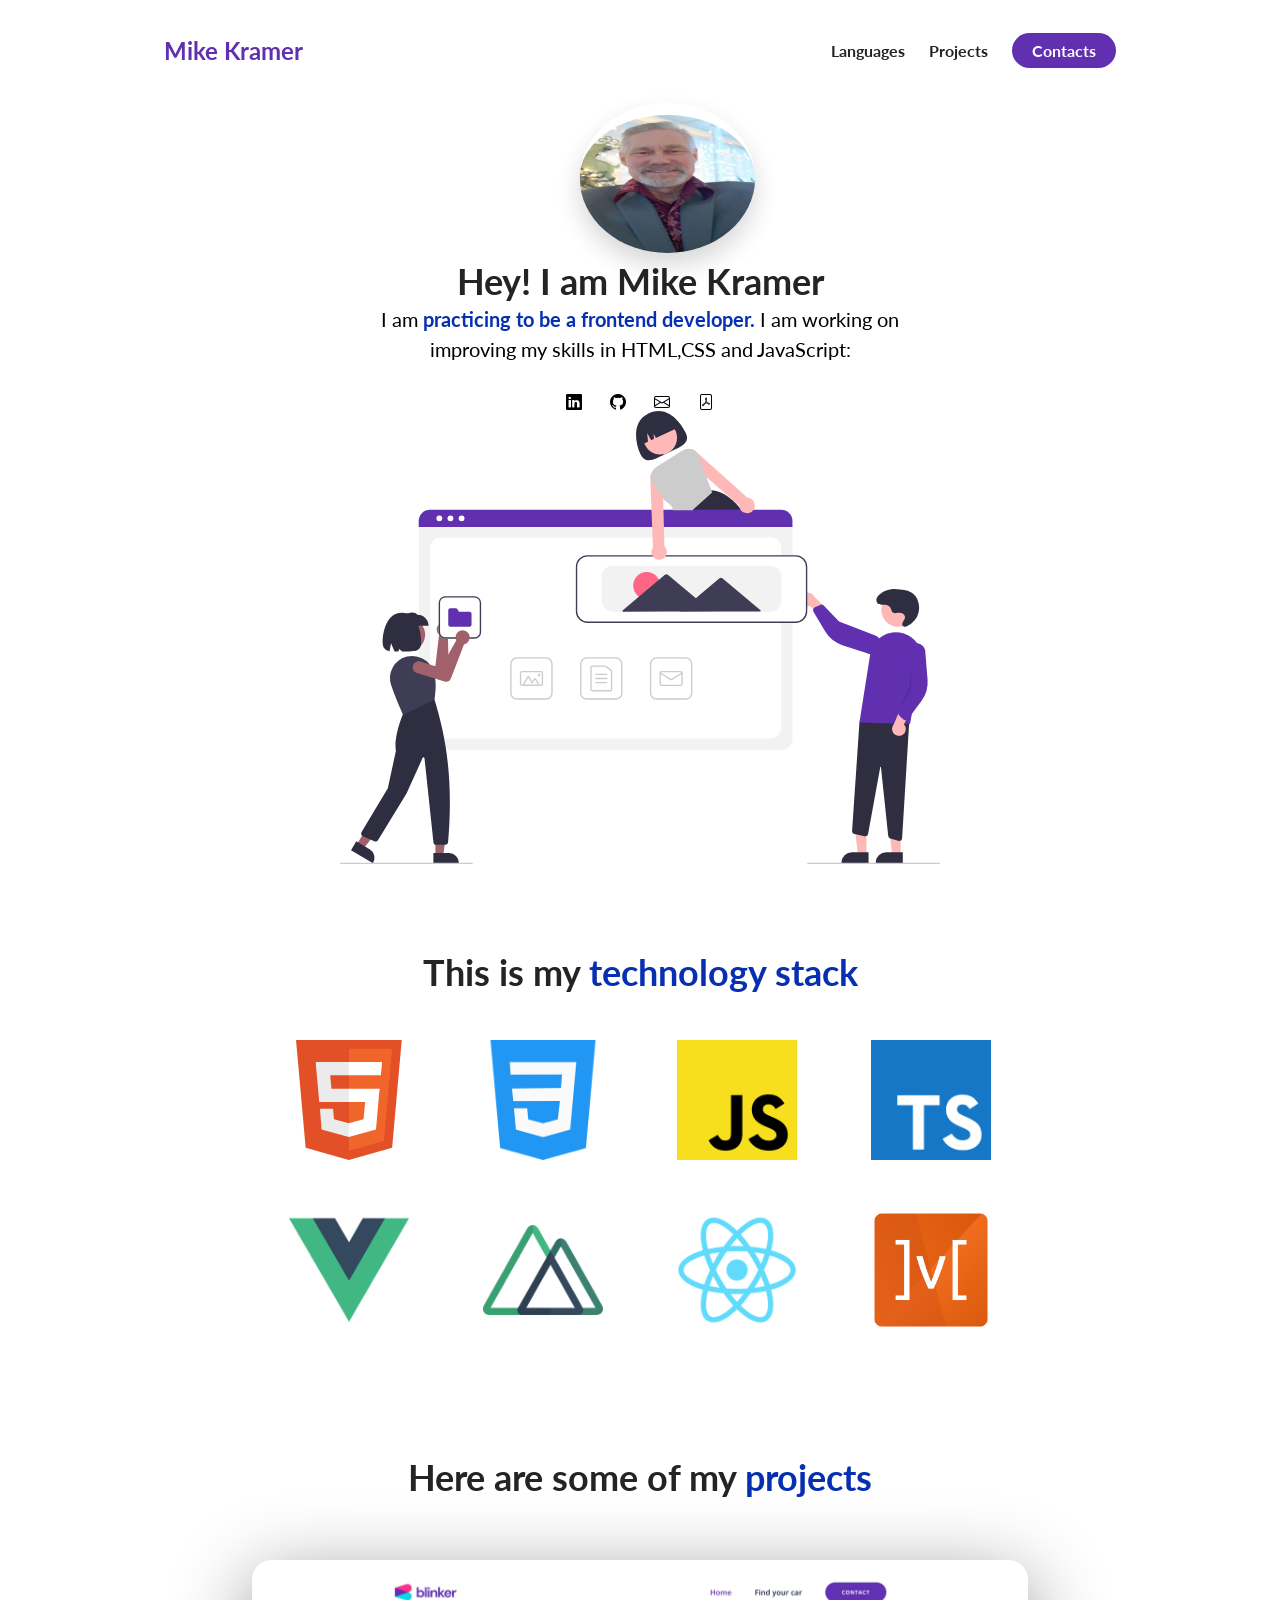
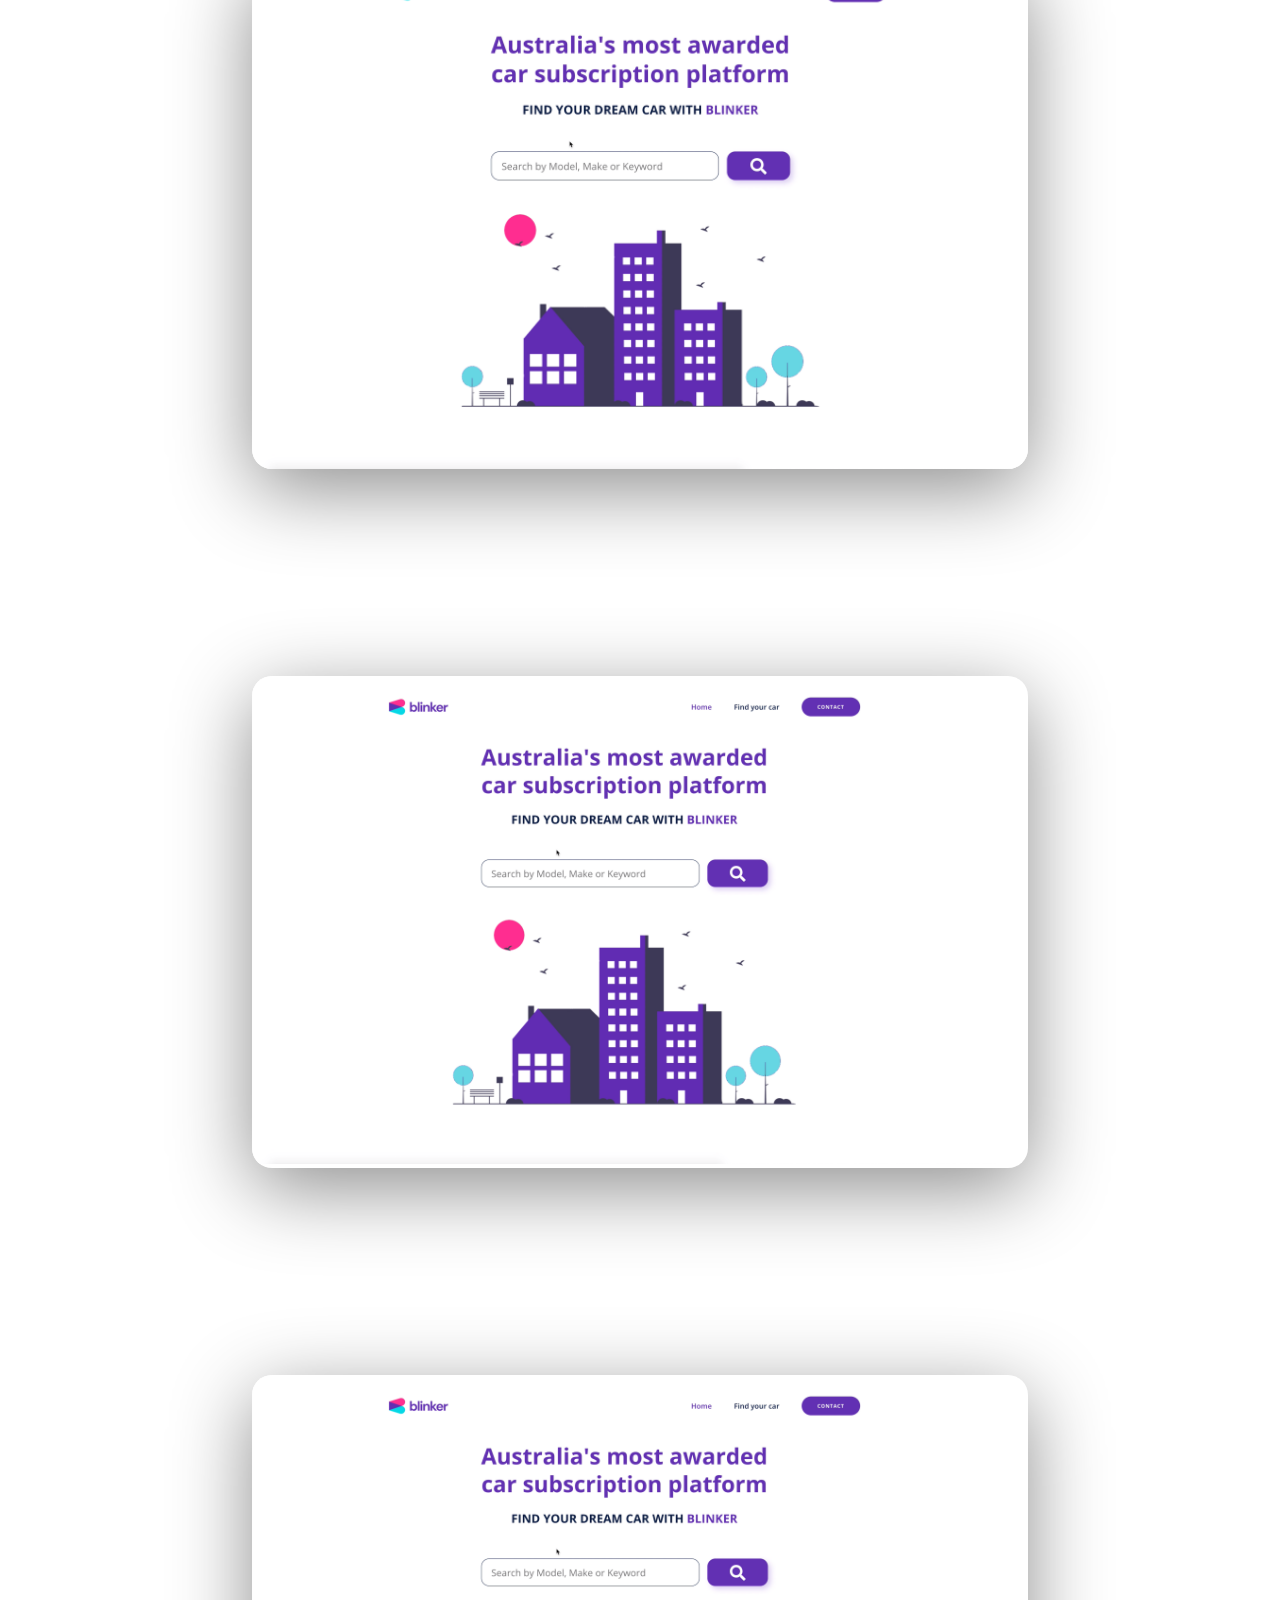
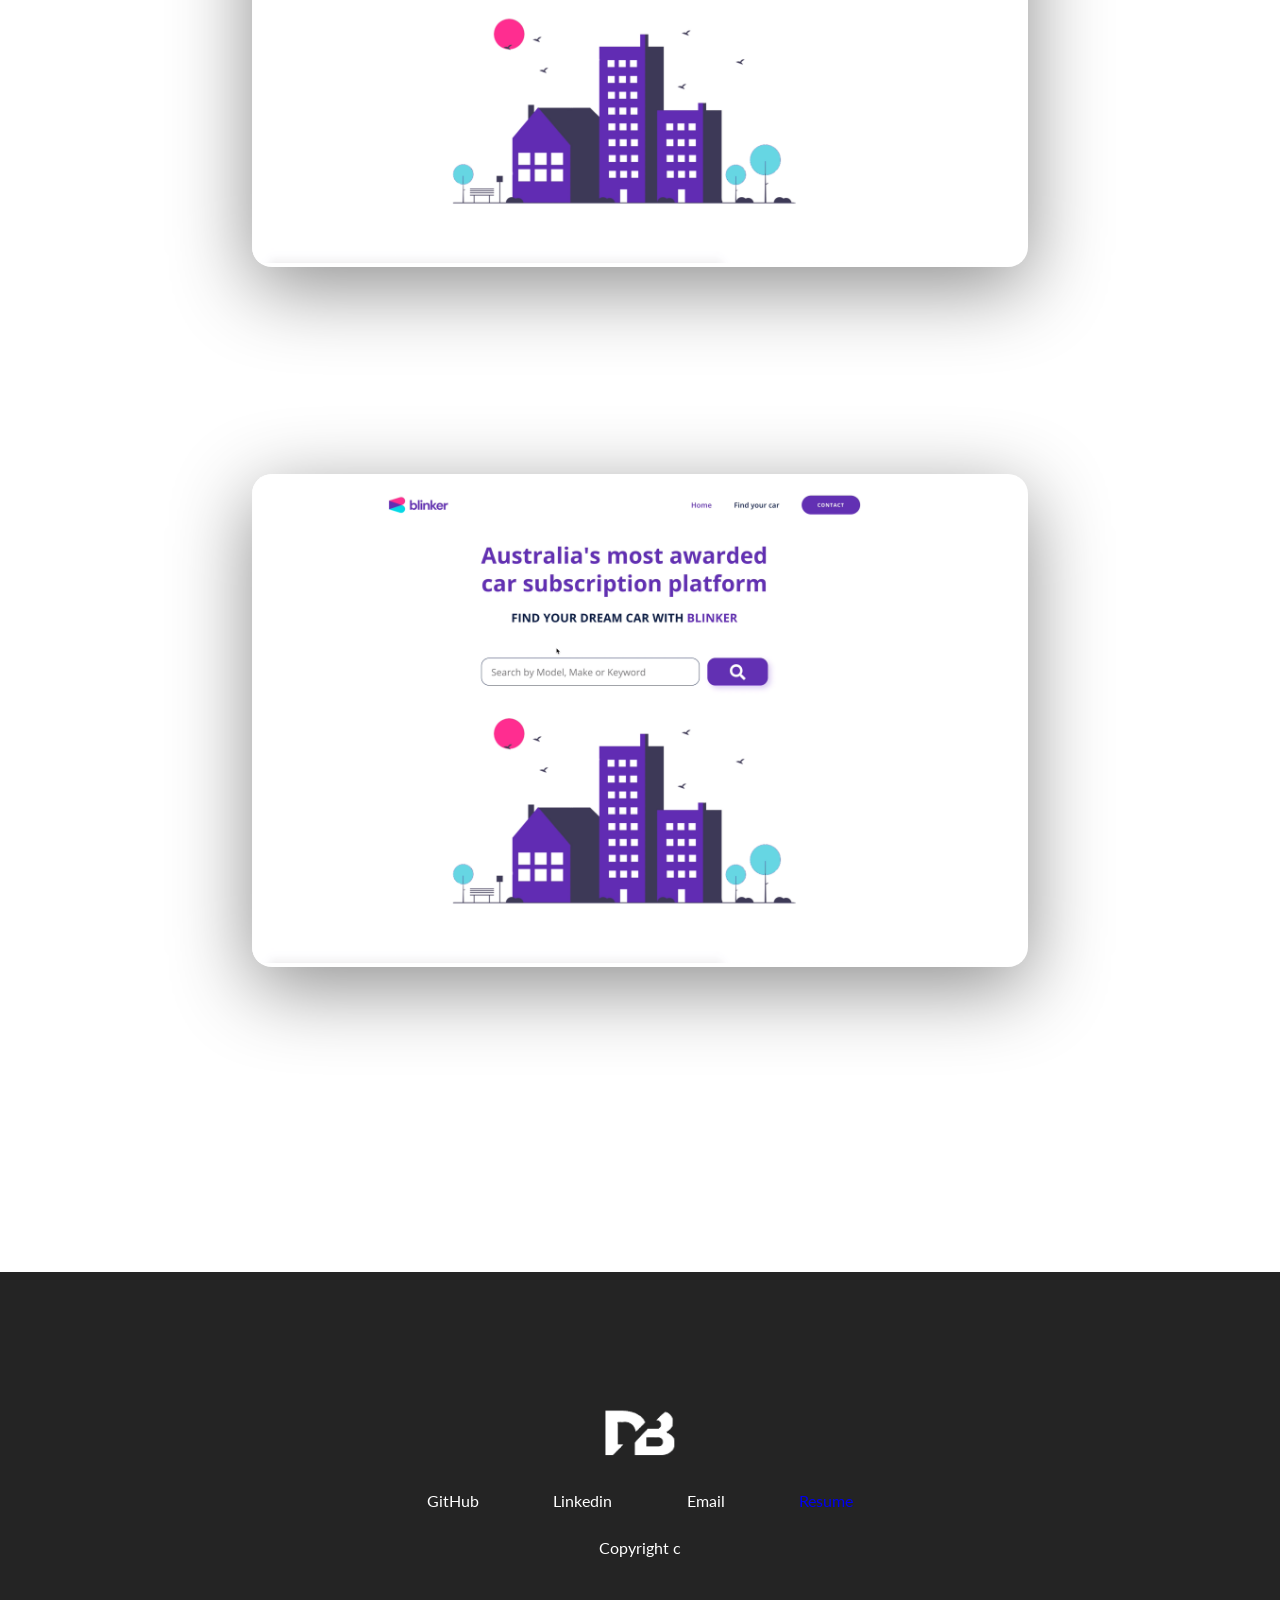
<file: index.html>
<!DOCTYPE html>
<html lang="en">
<head>
    <meta charset="UTF-8">
    <meta name="viewport" content="width=device-width, initial-scale=1.0">
    <title>Mike Kramer</title>
<link rel="stylesheet" href="./style.css">
<link rel="stylesheet" href="https://cdn.jsdelivr.net/npm/bootstrap-icons@1.10.5/font/bootstrap-icons.css">  
</head>
<body>
<section id="about-me">
    <nav>
        <div class="personal__logo"> Mike Kramer</div>
        <ul class="nav__link--list">
            <li class="nav__link--list">
                <a href=""class="
                nav__link--anchor
                link__hover-effect
                link__hover-effect--black
                ">Languages</a>
            </li>
            <li class="nav__link--list">
                <a href=""class="
                nav__link--anchor
                link__hover-effect
                link__hover-effect--black
                ">Projects</a>
            </li>

            <li>
                
                <a href=""class="
                nav__link--anchor
                nav__link--anchor-primary
                ">Contacts</a>
            </li>
                
                
        </ul>
    </nav>
   <div class="about-me__info row">
    <div class="about-me__info--container">
            <figure class="about-me__mask">
          <img src="./assets/profile.jpg"class="about-me__picture" alt="Picture of me">
        </figure>
        <h1 class="about-me__info--title">
            Hey! I am <span class="text-purple">Mike Kramer </span> 
        </h1>
         <p class="about-me__info--para">
                I am<strong class="text--purple"> practicing to be a frontend developer.</strong> I am working on improving my skills in HTML,CSS and JavaScript:
            </p>
            <div class="icon-container">
                <!--your icons here-->
            
<i class="bi bi-linkedin"></i>
<i class="bi bi-github"></i>
<i class="bi bi-envelope"></i>
<i class="bi bi-file-pdf"></i>
        </div>
        <figure class="about-me__img--container">
         <img src="./assets/undraw_websites.svg" class="about-me__img" alt="Website Illustration"/>
        </figure>
   </div>
   </div>  
</section> 
<section id="languages">
   <div class="container">
    <div class="row">
        <h1 class="section__title">This is my <span class="text--purple"> technology stack</h1>
        <div class="language__list">
            <div class="language">
                <figure class="language__img--wrapper">
                <img class="language__img" src="assets/Icon 1.svg" alt="HTML5 Icon">
                </figure>
                <span class="language__name">HTML</span>
                </div>

            <div class="language">
                <figure class="language__img--wrapper">
                <img class="language__img" src="assets/Icon 2.webp" alt="CSS">
                <span class="language__name">CSS</span>
                </figure>
                </div>
            <div class="language">
                <figure class="language__img--wrapper">
                <img class="language__img" src="assets/Icon 3.png" alt="Javascript">
                </figure>
                <span class="language__name">Javascript</span>
                </div>
            <div class="language">
                <figure class="language__img--wrapper">
                <img class="language__img" src="assets/Icon 4.webp" alt="typescript">
                </figure>
                <span class="language__name">typescript</span>
                </div>
            <div class="language">
                <figure class="language__img--wrapper">
                <img class="language__img" src="assets/Icon 5.webp" alt="vue">
                </figure>
                <span class="language__name">vue</span>
                </div>
            <div class="language">
                <figure class="language__img--wrapper">
                <img class="language__img" src="assets/Icon 6.webp" alt="nuxt">
                </figure>
                <span class="language__name">nuxt-dot-js</span>
                </div>
            <div class="language">
                <figure class="language__img--wrapper">
                <img class="language__img" src="assets/Icon 7.webp" alt="react">
                </figure>
                <span class="language__name">react</span>
                </div>
            <div class="language">
                <figure class="language__img--wrapper">
                <img class="language__img" src="assets/Icon 8.png" alt="mobx">
                </figure>
                <span class="language__name">mobx</span>
                </div>
                
            </figure>

            </figure>

            </div>
        
        </div>

    </div>
   </div> 
                    </figure>
                </div>

            
                </div>
                </div>
            </div>
        </div>
        
</section>
<section id="projects">
  <div class="container">
    <div class="row">
        <h1 class="section__title"> Here are some of my <span class="text--purple"> projects</span></h1>
        <ul class="project__list"></ul>
                        <li class="project">
                <div class="project__wrapper">
                    <img src="assets/loopit.png"class="project__img" alt="">
                    <div class="project__description">
                    <h3 class="project__descriptiion__title">Dashboard</h3>
                     <h4 class="project __description--sub-title"></h4>  
                     Html, CSS, JavaScript, Vue, Vuex,
                    </h4> 
                    <p class="project__description--para">
                     Lorem ipsum dolor sit amet, consectetur adipiscing elit. Sed do eiusmod tempor incididunt ut l  best I can do with the Lorem text.
                    </p>
                    <div class="project__description--links">
                        <a href="https://github.com/mikekramer1957-jpg/DbbDwn.git" target="_blank" class="project__description--link">
                            <i class="bi bi-github"></i>
                    </div>
                    </div>
                </div>
            </li>
                        <li class="project">
                <div class="project__wrapper">
                    <img src="assets/loopit.png"class="project__img" alt="">
                    <div class="project__description">
                    <h3 class="project__descriptiion__title">Car sales project</h3>
                     <h4 class="project __description--sub-title"></h4>  
                     Html, CSS, JavaScript, Vue, Vuex,
                    </h4> 
                    <p class="project__description--para">
                     Lorem ipsum dolor sit amet, consectetur adipiscing elit. Sed do eiusmod tempor incididunt ut l  best I can do with the Lorem text.
                    </p>
                    <div class="project__description--links">
                        <a href="www.github.com/yourlink" target="blank" class="project__description--link">
                            <i class="bi bi-github"></i>
                    </div>
                    </div>
                </div>
            </li>
                        <li class="project">
                <div class="project__wrapper">
                    <img src="assets/loopit.png"class="project__img" alt="">
                    <div class="project__description">
                    <h3 class="project__descriptiion__title">Car sales project</h3>
                     <h4 class="project __description--sub-title"></h4>  
                     Html, CSS, JavaScript, Vue, Vuex,
                    </h4> 
                    <p class="project__description--para">
                     Lorem ipsum dolor sit amet, consectetur adipiscing elit. Sed do eiusmod tempor incididunt ut l  best I can do with the Lorem text.
                    </p>
                    <div class="project__description--links">
                        <a href="www.github.com/yourlink" target="blank" class="project__description--link">
                            <i class="bi bi-github"></i>
                    </div>
                    </div>
                </div>
            </li>
                        <li class="project">
                <div class="project__wrapper">
                    <img src="assets/loopit.png"class="project__img" alt="">
                    <div class="project__description">
                    <h3 class="project__descriptiion__title">Car sales project</h3>
                     <h4 class="project __description--sub-title"></h4>  
                     Html, CSS, JavaScript, Vue, Vuex,
                    </h4> 
                    <p class="project__description--para">
                     Lorem ipsum dolor sit amet, consectetur adipiscing elit. Sed do eiusmod tempor incididunt ut l  best I can do with the Lorem text.
                    </p>
                    <div class="project__description--links">
                        <a href="www.github.com/yourlink" target="blank" class="project__description--link">
                            <i class="bi bi-github"></i>
                    </div>
                    </div>
                </div>
            </li>
        </ul>

    </div>
  </div>  
</section>
<footer>
    <div class="row footer__row">
        <a href="#" class="footer__anchor">
            <figure>
                <img src="assets/logo.svg"class="footer__logo--img" alt="">
            </figure>
            <span class="footer__logo--popper">
                Top
                <i class="fas fa-arrow_up"></i>
            </span>
        </a>
        <div class="footer__social--list">
            <a href="https://git.com/mikekramer1957-jpg/DbbDwn"target="-blank" class="
            footer__social--link
            link__hover-effect
            link__hover-effect--white
            "target="-blank">GitHub</a>
            <a href="https://google.com"target="-blank" class="
            footer__social--link
            link__hover-effect
            link__hover-effect--white
            "target="-blank">Linkedin</a>
            <a href="mailto:mikekramer1957@gmail.com"target="-blank" class="
            footer__social--link
            link__hover-effect
            link__hover-effect--white
            "target="-blank">Email</a>
            <a href="./assets/Libre Resume.pdf" target="_blank"> Resume </a>

        </div>
        <div class="footer__copyright">Copyright c</div>

</footer>
</body>
</html>
</file>
<file: style.css>
@import url('https://fonts.googleapis.com/css2?family=Lato:wght@400;700&family=Roboto:ital,wght@0,100..900;1,100..900&display=swap');
* {
 font-family: "Lato", sans-serif; 
 padding: 0;
 margin: 0;
 box-sizing: border-box;
} 

h1, h2, h3, h4, h5, h6, span {
    color: #242424;
    text-align: center;
    line-height: 1.25;
}
h1 {
    font-size: 36px;
}
p{
    line-height: 1.5;
    font-size: 16px;
}
a {
    text-decoration: none;
    position: relative;
    transition: opacity 300ms ease;
}

.link__hover-effect:after {
 content: "";
 position: absolute;
 height: 3px;
 background-color: black;
 width: 0;
 bottom: -3px;
 right: 0;
 transition: all 300ms ease;
}

 .link__hover-effect--white:after {
    background-color: #fff;
 }
 .link__hover-effect--black:after {
    background-color: #000;
 }



.link__hover-effect:hover:after {
  width: 100%; 
  left: 0, 
}
li {
    list-style-type: none;
}

.flex-1 {
    display: flex;
}
    .flex-1 {
        flex:1;
    }
    .container {
        padding: 50px 0;
    }

    .row {
        width: 100%;
        max-width: 800px;
        margin: 0 auto;
        padding: 0 12px;
    }
    .text--purple {
        color: #0630b1;
    }

    sectiion:-child(even) {
        background-color: #f8f8f8;

    }
    .section__title {
        margin-bottom: 20px;
    }



    /*Navigation Bar */
    nav {
        height: 100px;
        width: 100%;
        max-width: 1000px;
        margin: 0 auto;
        display: flex;
        justify-content: space-between;
        align-items: center;
        padding: 0 12px;
    }
    .nav__link--list {
        display: flex;
    }
    .nav__link--anchor {
        margin: 0 12px;
        color:#242424;
        font-weight: 700;
    }

    .nav__link--anchor-primary {
        background-color:#6030b1;
        padding: 8px 20px;
        border-radius: 50px;
        color: white;
        transition: all 300ms ease;
    }
    .nav__link--anchor-primary:hover{
        background-color:#5d3eff;
    }


    .personal__logo {
      font-size:24px;
      color:#6030b1;
      margin: 0 12px;
      font-weight: bold  
    }

    /*About Me */
    
    #about-me {
        min-height: 100vh;
        display: flex;
        flex-direction: column;
    }

    .about-me__info--container {
        display: flex;
        flex-direction:column;
        Justify-content: center;
        align-items: center;
        max-width: 600px;
        margin: 0 auto;
        text-align: center;
    }

    .about-me__picture--mask {
        width: 100%;
    } 

    .about-me__picture {
    width: 100px;
    height: 100px;
    border-radius: 50%;
    overflow: hidden;
    box-shadow: 0 8px 16px rgba(0, 0, 0, 0.16);
    margin:28px;
 animation: animate-profile-picture 800ms 200ms backward;
    }
    @keyframes animated-profile-picture {
        0% {
            transform: scale(0);
        }
        80% {
            transform: scale(1.1);
        }
        100% {
            transform: scale(1);
        }
        }

    .about-me__picture {
        width: 100%;

        /* Improving  my own picture */
        transform: scale(1.5);
        padding-top: 8px;
    }
    .about-me__into--title {
        margin-bottom: 16px;
      animation: fade-up 400ms backwards; 
    }
    .about-me__info--para {
        font-size: 20px;
      margin-bottom: 28px;  
      animation: fade-up 650ms 400ms backwards;
    }
    .icon-container {
        display: flex; 
        justify-content: center;
        gap: 28px;
    }
    .about-me__img--container {
        flex: 1;
        display: flex;
        align-items: center;
    }
    
    .about-me__img {
        width:100%;
        animation: fade-in 1200ms 800ms backward;
        
    }
    @keyframes fade-in {
        0% {
            opacity: 0;
        }
        100% {
            opacity: 1;
        }
    }.wave {
        display: inline-block;
        animation: animate-wave 500ms infinite ease-in-out;
    }

    @keyframes animate-wave {
        0% {
            transform: rotate(0);
        }
        50% {transform: rotate(30deg);

        }
        100% {
            transform: rotate(0);
        }
    }

    /* Tech Stack*/

    .language__img {
        width: 100%;
        max-width: 120px; /* This keeps icons uniform */
        transition: all 300ms ease;
    }
    .language__img:hover {
        filter: brightness(80%);
        opacity: 0.86;
        transform: scale(0.9);
    }
    
    
    .language {
        flex: 1 0 21%;
        position: relative;

    }
    .language__img--wrapper{
        display: flex;
        justify-content: center;
        align-items: center;
        padding:25px 16px;
    }
    .language__list {
        display: flex;
        justify-content: center;
        width:100%;
        flex-wrap: wrap; /*this allows items to wrap onto the next line */
    }  
    .language__name {
        position: absolute;
        bottom: 0;
        transform: scale(0);
    }
    .language:hover .language__name {
        transform: scale(1);
    }

        /*Projects*/ 

        .project {
            margin-bottom: 135px;
        }
         
        .last-child {
            margin-bottom: 40px;
        }
    .project__img {
    width: 100%;
    transition: all 500ms ease;   
    }

    .project__wrapper {
        display: flex;
        box-shadow: 0 20px 80px rgba(0,0,0,0.45);
        border-radius: 20px;
        overflow: hidden;
        position: relative;
    }
    .project__wrapper:before {
    content: "";
    position: absolute;
    top: 0;
    left: 0;
    height: 100%;
    width: 100%;
    background-color:#1c1d25;
    opacity: 0;
    transition: opacity 450ms ease;
    z-index: 2;
    }
    .project:hover .project__wrapper:before {
    opacity: 0.7;
    }
    .project:hover .project __img {
        transform: scale(1.07);
        filter: blur(5px);
    }
    .project:hover .project__description{
        opacity: 1;
    }
    .project__list {
       padding-top: 40px; 
    }
    .project__description {
        position: absolute;
        top:50%;
        left: 90px;
        transform: translateY(-50%);
        max-width: 550px;
        z-index: 3;
        opacity: 0;
        transition: transform 450ms, opacity 300ms
    }
    .project__description--title {
        font-size: 40px;
    }
    .project__description--para {
        margin: 16px 0;
    }
    .project__description--link {
       font-size: 20px;
       margin-right: 16px; 
       text-decoration: none;
    }
    
    .project__descriptioin--subtitle,
    .project__description--para,
    .project__description--link {
        text-align: left;
        color: #fff;
    }
    /*Footer*/
    footer {
        background-color: #242424
    }
    .footer__social--list {
        width: 100%;
        max-width: 500px;
        display: flex;
        justify-content: space-around;
       margin-bottom: 28px; 
    }
    .footer__row {
        display:flex;
        flex-direction: column;
        align-items: center;
        justify-content:center;
        padding: 8% 0;
    }
    .footer__logo--img {
        width:70px;
        height: 70px;

    }
    .footer__social--link,
    .footer__copyright,
    .footer__logo--popper {
        color:#fff;
    }
    .footer__logo--popper {
        position: absolute;
        right: 0;
        top: 30px;
        font-weight: 700px;
        opacity: 0;
        transition: all 300ms ease;
    }
    
   .footer__anchor {
     margin-bottom: 20px;
    position: relative;
   }
   .footer__anchor:hover .footer__logo--popper {
    transform: translateX(60px);
    opacity: 1;
   }

   /* Small phones, tablets, large smartphones */

   @media (max-width: 768px) {
    nav {
        height: 68px;
    }
    h1 {
        font-size:28px;

    }
    .about-me__info--para {
        font-size: 18px;
    }
    .language {
        width: calc(100% / 3);
    }
    
    
   }
   .project__description--para {
    font-size: 14px;
   }
   .project__description {
    left: 30px;
    padding-right: 30px;
   }
   /*Small Phones */

   @media (max-width: 480) {

   }
   .nav__link:not(:last child) {
    display: none;
   }
   .project__description {
    padding: 0;
    left:0;
    width: 100%;
   }

   .project__description--para {
    display: none;
   }
   .project__description--links {
    display: flex;
    justify-content: center;
   }
   .project__description--title {
    font-size: 32px;
    line-height: 1;
    text-align: center;

   }
   .project__description--sub-title {
    text-align: center;
   margin: 12px 0;
   }
</file>
